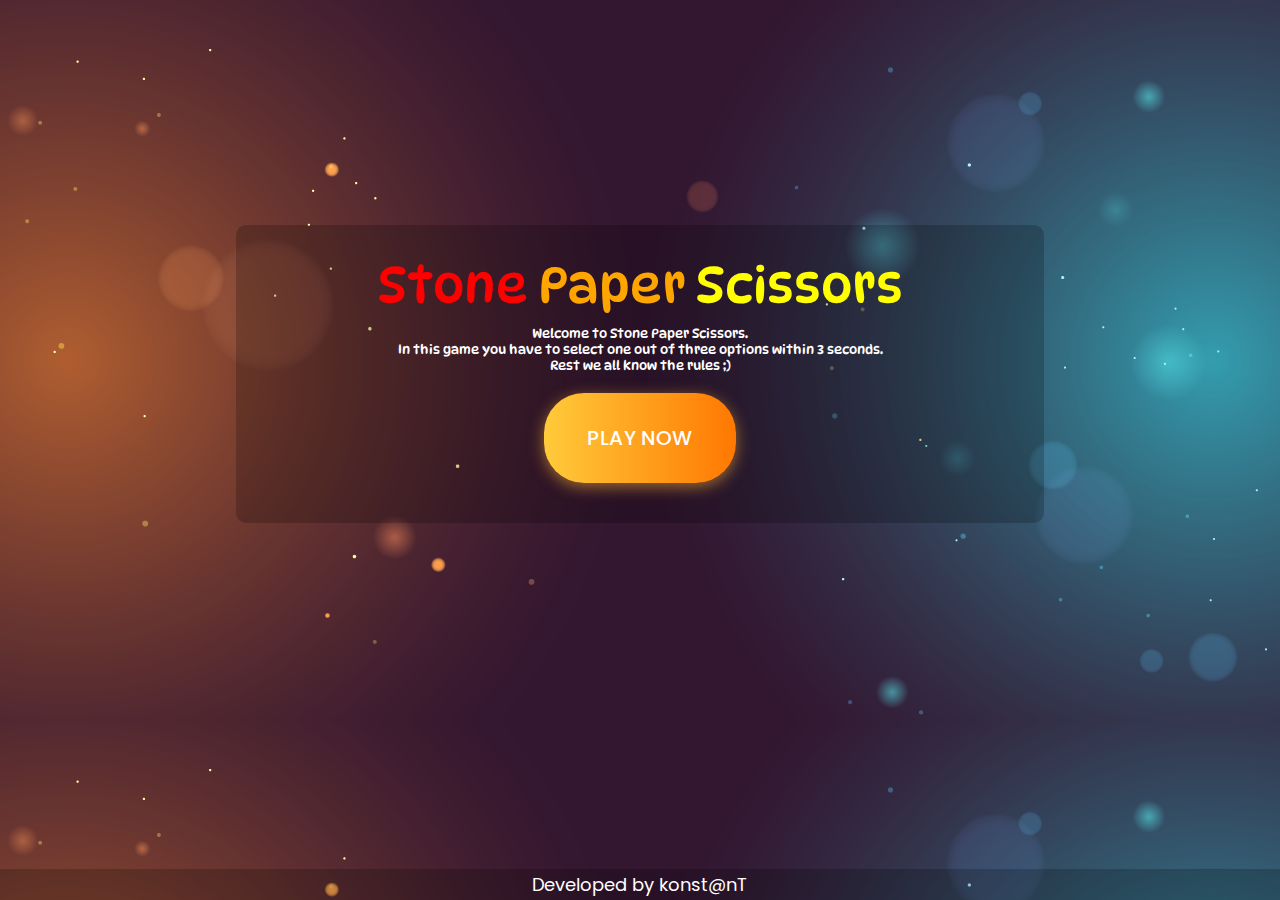
<file: index.html>
<!DOCTYPE html>
<html lang="en">

<head>
    <meta charset="UTF-8">
    <meta name="viewport" content="width=device-width, initial-scale=1.0">
    <title>SPS</title>

    <link rel="stylesheet" href="./style.css">
    <script src="./script.js"></script>

</head>

<body>
    <div class="welcome">
        <div class="title">
            <span class="red">Stone </span>
            <span class="orange">Paper </span>
            <span class="yellow">Scissors</span>
        </div>
        <div class="tutorial">
            Welcome to Stone Paper Scissors.
            <br> In this game you have to select one out of three options within 3 seconds.
            <br> Rest we all know the rules ;)
        </div>
        <button class="play">
            <a href="./game.html">
                PLAY NOW
            </a>
        </button>
    </div>
    <div class="footer">
        Developed by konst@nT
    </div>
</body>

</html>
</file>
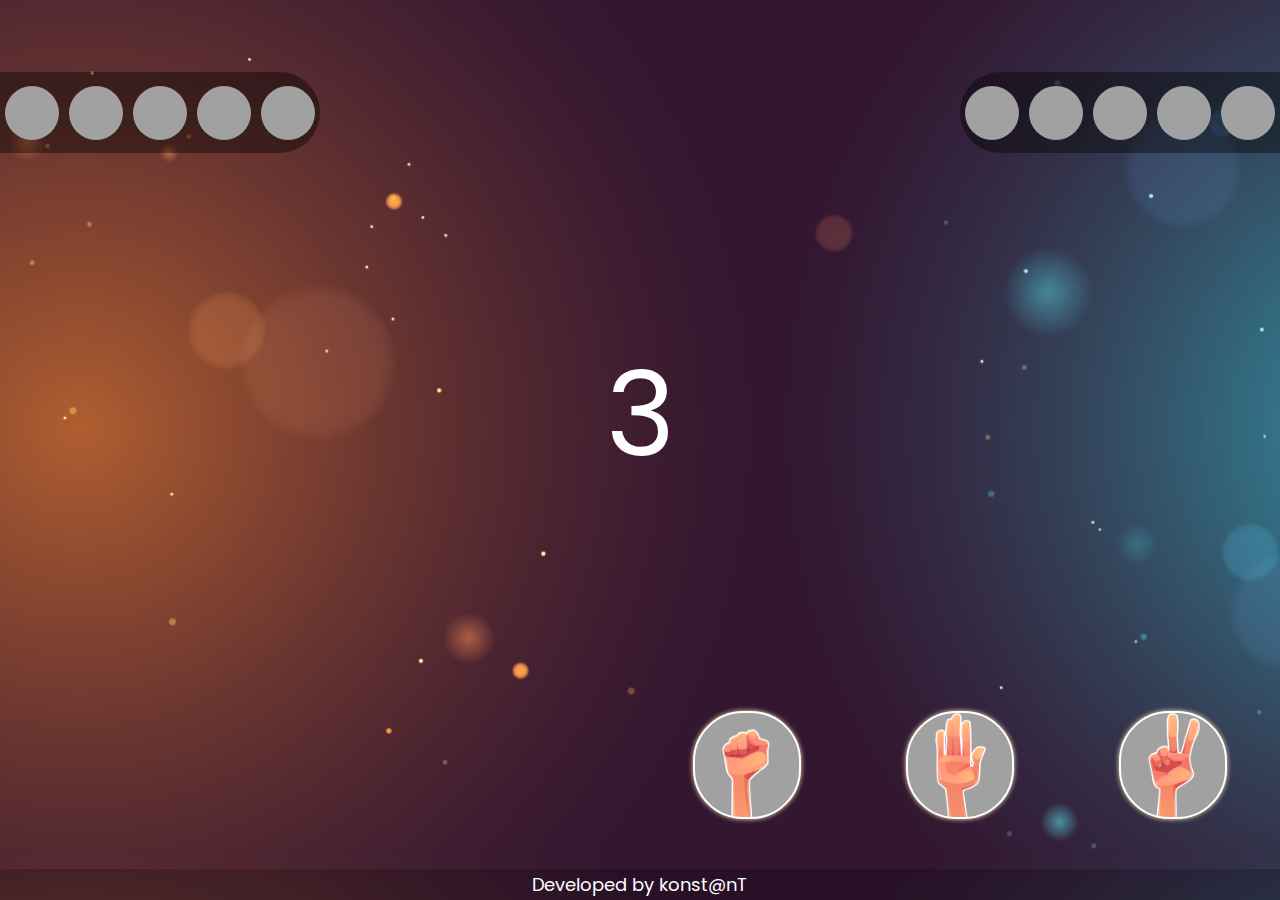
<file: game.html>
<!DOCTYPE html>
<html lang="en">

<head>
    <meta charset="UTF-8">
    <meta name="viewport" content="width=device-width, initial-scale=1.0">
    <title>SPS</title>

    <link rel="stylesheet" href="./game.css">
    <script src="./script.js"></script>

</head>

<body onload="init()"> 
    <div class="game">
        <div class="point-line">
            <div class="point-bar red-bar">
                <div class="point red-point" id="r1" ></div>
                <div class="point red-point" id="r2" ></div>
                <div class="point red-point" id="r3" ></div>
                <div class="point red-point" id="r4" ></div>
                <div class="point red-point" id="r5" ></div>
            </div>
            <div class="point-bar blue-bar">
                <div class="point blue-point" id="b1" ></div>
                <div class="point blue-point" id="b2" ></div>
                <div class="point blue-point" id="b3" ></div>
                <div class="point blue-point" id="b4" ></div>
                <div class="point blue-point" id="b5" ></div>
            </div>
        </div>
        <div class="hand-timer">
            <div class="hand" id="comp-hand"></div>
            <div class="timer" id="time">
                3
            </div>
            <div class="hand" id="player-hand"></div>
        </div>
        <div class="choice-line">
            <div class="empty"></div>
            <div class="choice-bar">
                <button class="choice choice-1" onclick="getchoice(1)" ></button>
                <button class="choice choice-2" onclick="getchoice(2)" ></button>
                <button class="choice choice-3" onclick="getchoice(3)" ></button>
            </div>
        </div>
    </div>
    <div id="gameover">
        <div id="result">Congrats You Won 😉</div>
        <!-- <div id="result">Nooooo You Lost 😭</div> -->
        <button class="home"><a href="./index.html">HOME</a></button>
    </div>
    <div class="footer">
        Developed by konst@nT
    </div>
</body>

</html>
</file>
<file: style.css>
@import url('https://fonts.googleapis.com/css2?family=DynaPuff:wght@400..700&display=swap');
@import url('https://fonts.googleapis.com/css2?family=Poppins:ital,wght@0,100;0,200;0,300;0,400;0,500;0,600;0,700;0,800;0,900;1,100;1,200;1,300;1,400;1,500;1,600;1,700;1,800;1,900&display=swap');

body {
    margin: 0;
    padding: 0;
    box-sizing: border-box;
    background-image: url(./Images/Background.png);
    background-size: cover;
    font-family: "DynaPuff", serif;
    color: white;
    height: 100%;
    animation: fade-in 1s;
    cursor: default;
}

.welcome {
    background-color: rgba(0, 0, 0, 0.2);
    padding: 20px;
    text-align: center;
    width: 60%;
    margin-top: 25vh;
    justify-self: center;
    border-radius: 10px;
}

.title {
    font-size: 50px;
    margin: 10px;
}

.red {
    color: red;
}

.orange {
    color: orange;
}

.yellow {
    color: yellow;
}

.tutorial {
    margin: auto;
    font-size: 13px;
}
.play{
    color: white;
    margin: 20px;
    cursor: pointer;
    font-size: 20px;
    font-family: "Poppins", serif;
    font-weight: 500;
    letter-spacing: 0.4px;
    background: linear-gradient(to left, rgb(255, 203, 59) 0%,rgb(255, 120, 1) 50%, rgb(255, 203, 59) 100%);
    box-shadow: 0 4px 15px 0 rgba(196, 135, 49, 0.75);
    border-style: none;
    border-radius: 40px;
    width: 15vw;
    height: 10vh;

    background-size: 200% auto;
    transition: 0.5s;
}
.play:hover {
    background-position: right center;
}
a{
    text-decoration: none;
    color: white;
}
.footer{
    position: absolute;
    bottom: 0px;
    width: 100%;
    text-align: center;
    background-color: rgba(0, 0, 0, 0.2);
    padding: 2px 0px;
    font-family: "Poppins", serif;
    font-weight: 400;
    font-size: 2vh;
}

@keyframes fade-in {
    from {
      opacity: 0;
    }
    to {
      opacity: 1;
    }
  }

@media screen and (max-width: 480px) {
    body{
        background-image: url(./Images/Mobile.png);
        background-size: 130%;
        background-position: -10vw 0px;
    }
    .welcome{
        width: 80%;
        margin-top: 15vh;
    }
    .title{
        padding: 0px 5vw;
        font-size: 70px;
    }
    .play{
        width: 70vw;
        height: 8vh;
    }
    .footer{
        font-size: 1.5vh;
    }
}
</file>
<file: game.css>
@import url('https://fonts.googleapis.com/css2?family=DynaPuff:wght@400..700&display=swap');
@import url('https://fonts.googleapis.com/css2?family=Poppins:ital,wght@0,100;0,200;0,300;0,400;0,500;0,600;0,700;0,800;0,900;1,100;1,200;1,300;1,400;1,500;1,600;1,700;1,800;1,900&display=swap');
body {
    margin: 0;
    padding: 0;
    box-sizing: border-box;
    background-image: url(./Images/Background.png);
    background-size: cover;
    font-family: "DynaPuff", serif;
    color: white;
    height: 100%;
    animation: fade-in 1s;
    cursor: default;
}
.game {
    margin-top: 8vh;
}
.point-line {
    display: flex;
    flex-direction: row;
    justify-content: space-between;
}
.point-bar {
    width: 25%;
    background-color: rgba(0, 0, 0, 0.4);
    height: 9vh;
    display: flex;
    justify-content: space-around;
    align-items: center;
}
.red-bar {
    border-radius: 0px 50px 50px 0px;
    flex-direction: row;
}
.blue-bar {
    border-radius: 50px 0px 0px 50px;
    flex-direction: row-reverse;
}
.point {
    border-radius:50px;
    width: 6vh;
    height: 6vh;
    background-color: #a1a1a1;
}
.hand-timer {
    display: flex;
    flex-direction: row;
    justify-content: space-between;
    height: 58vh;
}
.hand {
    width: 40%;
    background-position: center 45vw;
}
.timer {
    width: 20%;
    text-align: center;
    margin: auto;
    font-family: "Poppins", serif;
    font-size: 13vh;
}
.choice-line {
    display: flex;
    flex-direction: row;
    width: 100%;
    height: 20vh;
}
.empty {
    width: 50%;
}
.choice-bar {
    width: 50%;
    display: flex;
    justify-content: space-around;
    align-items: center;
}
.choice {
    cursor: pointer;
    width: 12vh;
    height: 12vh;
    background-color: #a1a1a1;
    border-radius: 50px;
    border: 0.3vh solid white;
    transform: rotate(90deg);
    box-shadow: 0px 0px 5px rgb(255, 234, 180);
}
.choice:active {
    box-shadow: 0px 0px 5px rgb(0, 0, 0);
}
.choice-1 {
    background-image: url(./Images/Stone.png);
    background-size: cover;
    background-position: 0px -0.6vh;
}
.choice-2 {
    background-image: url(./Images/Paper.png);
    background-size: cover;
    background-position: 0px -0.6vh;
}
.choice-3 {
    background-image: url(./Images/Scissors.png);
    background-size: cover;
    background-position: 0px -0.6vh;
}
#gameover{
    display: none;
    position: absolute;
    background-color: rgba(0, 0, 0, 0.2);
    padding: 20px;
    text-align: center;
    width: 60%;
    border-radius: 10px;
    top: 25vh;
    left: 18vw;
}
#result{
    font-size: 50px;
    margin: 10px;
    color: rgb(255, 255, 255);
}
.home{
    margin: 20px;
    cursor: pointer;
    font-size: 20px;
    font-family: "Poppins", serif;
    font-weight: 500;
    letter-spacing: 0.4px;
    background: linear-gradient(to left, rgb(255, 203, 59) 0%,rgb(255, 120, 1) 50%, rgb(255, 203, 59) 100%);
    box-shadow: 0 4px 15px 0 rgba(196, 135, 49, 0.75);
    border-style: none;
    border-radius: 40px;
    width: 15vw;
    height: 10vh;

    background-size: 200% auto;
    transition: 0.5s;
    >a{
        color: white;
        text-decoration: none;
    }
}
.home:hover{
    background-position: right center;
}
.footer {
    position: absolute;
    bottom: 0px;
    width: 100%;
    text-align: center;
    background-color: rgba(0, 0, 0, 0.2);
    padding: 2px 0px;
    font-family: "Poppins", serif;
    font-weight: 400;
    font-size: 2vh;
}
@keyframes slide-in {
    0% {
        background-position: 45vw;
    }
    40% {
        background-position: 0px;
    }
    90% {
        background-position: 0px;
    }
    100% {
        background-position: 45vw;
    }
}
@keyframes fade-in {
    from {
        opacity: 0;
    }
    to {
        opacity: 1;
    }
}
@media screen and (max-width: 480px) {
    body{
        background-image: url(./Images/Mobile.png);
        background-size: 130%;
        background-position: -10vw 0px;
    }
    .game{
        margin: 0px;
        padding-top: 5vh;
        height: 100vh;
    }
    .point-bar{
        width: 45%;
        height: 4.5vh;
    }
    .point{
        height: 2.5vh;
        width: 2.5vh;
    }
    .hand-timer{
        flex-direction: column;
    }
    .hand{
        width: 100%;
        height: 40vh;
    }
    .timer{
        font-size: 3vh;
        height: 5%;
        margin: 0px;
        width: 100%;
    }
    .empty{
        display: none;
    }
    .choice-bar{
        width: 100%;
    }
    .choice{
        border-radius: 100px;
        box-shadow: 0px 0px 10px rgb(255, 234, 180);
    }

    #gameover{
        width: 80%;
        top: 20vh;
        left: 5vw;
    }
    #result{
        font-size: 60px;
    }
    .home{
        width: 70vw;
        height: 8vh;
    }
    .footer{
        font-size: 1.5vh;
    }
}
</file>
